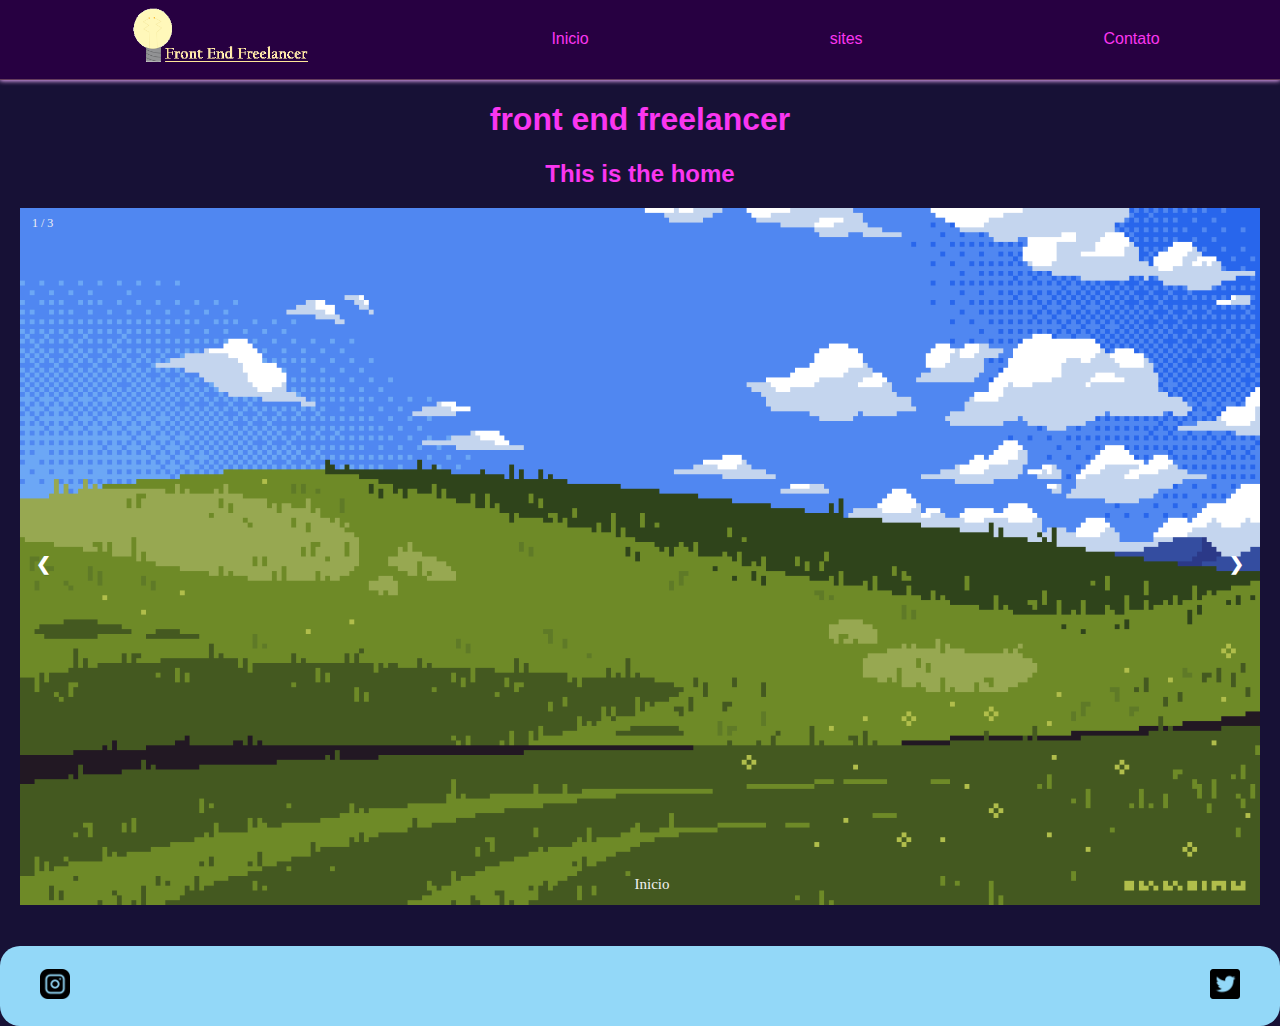
<file: index.html>
<!DOCTYPE html>
<html lang="en">

<head>
  <meta charset="UTF-8">
  <meta name="viewport" content="width=device-width, initial-scale=1.0">
  <meta http-equiv="X-UA-Compatible" content="ie=edge">
  <script src="java/script.js" defer></script>
  <link href="css/style.css" rel="stylesheet">
  <title>Tabs</title>
</head>
<body>
  <nav id="nav">
    <button aria-label="Abrir Menu" id="btn-mobile" aria-haspopup="true" aria-controls="menu" aria-expanded="false">
      <span id="hamburger"></span>
    </button>
    <ul id="tabs" role="tabs">
      <a id="logo">
        <img src="img/lampada.PNG" />
      </a>
      <li data-tab-target="#home" class="active tab">Inicio</li>
      <li data-tab-target="#pricing" class="tab">sites</li>
      <li data-tab-target="#about" class="tab">Contato</li>
    </ul>
  </nav>
  <div class="tab-content">
    <div id="home" data-tab-content class="active">
      <h1>front end freelancer</h1>
      <h2>This is the home</h2>
      <div class="faces">
        <div class="slideshow-container">
          <div class="mySlides fade">
            <div class="numbertext">1 / 3</div>
            <img src="img/campo pixel.png" style="width:100%">
            <div class="text">Inicio</div>
          </div>
        
          <div class="mySlides fade">
            <div class="numbertext">2 / 3</div>
            <img src="img/casa.jpg" style="width:100%">
            <div class="text">meio</div>
          </div>
        
          <div class="mySlides fade">
            <div class="numbertext">3 / 3</div>
            <img src="img/img4.jpg" style="width:100%">
            <div class="text">fim</div>
          </div>
          <a class="prev" onclick="plusSlides(-1)">&#10094;</a>
          <a class="next" onclick="plusSlides(1)">&#10095;</a>
        </div>
        <br>
        <div style="text-align:center">
          <span class="dot" onclick="currentSlide(1)"></span>
          <span class="dot" onclick="currentSlide(2)"></span>
          <span class="dot" onclick="currentSlide(3)"></span>
        </div>
      </div>
    </div>
  </div>

  <div id="pricing" data-tab-content>
    <h1>sites prontos</h1>
    <h2>Some information on pricing</h2>
    <div class="main">
      <div class="container">
          <iframe class="responsive-iframe" src="my sitef/index.html"></iframe>
      </div>
  </div>
  </div>
  <div id="about" data-tab-content>
    <h1>About</h1>
    <h2>Let me tell you about me</h2>
  </div>
  </div>
  <footer>
    <a class="redes" href="https://www.instagram.com/atatab2002/"><img src="img/instagram.png" height="30px"
        width="30px"></a>
    <a class="redes" href="https://twitter.com/2002Atatab"><img src="img/twitter.png" height="30px"
        width="30px"></a>
  </footer>
</body>
</html>
</file>
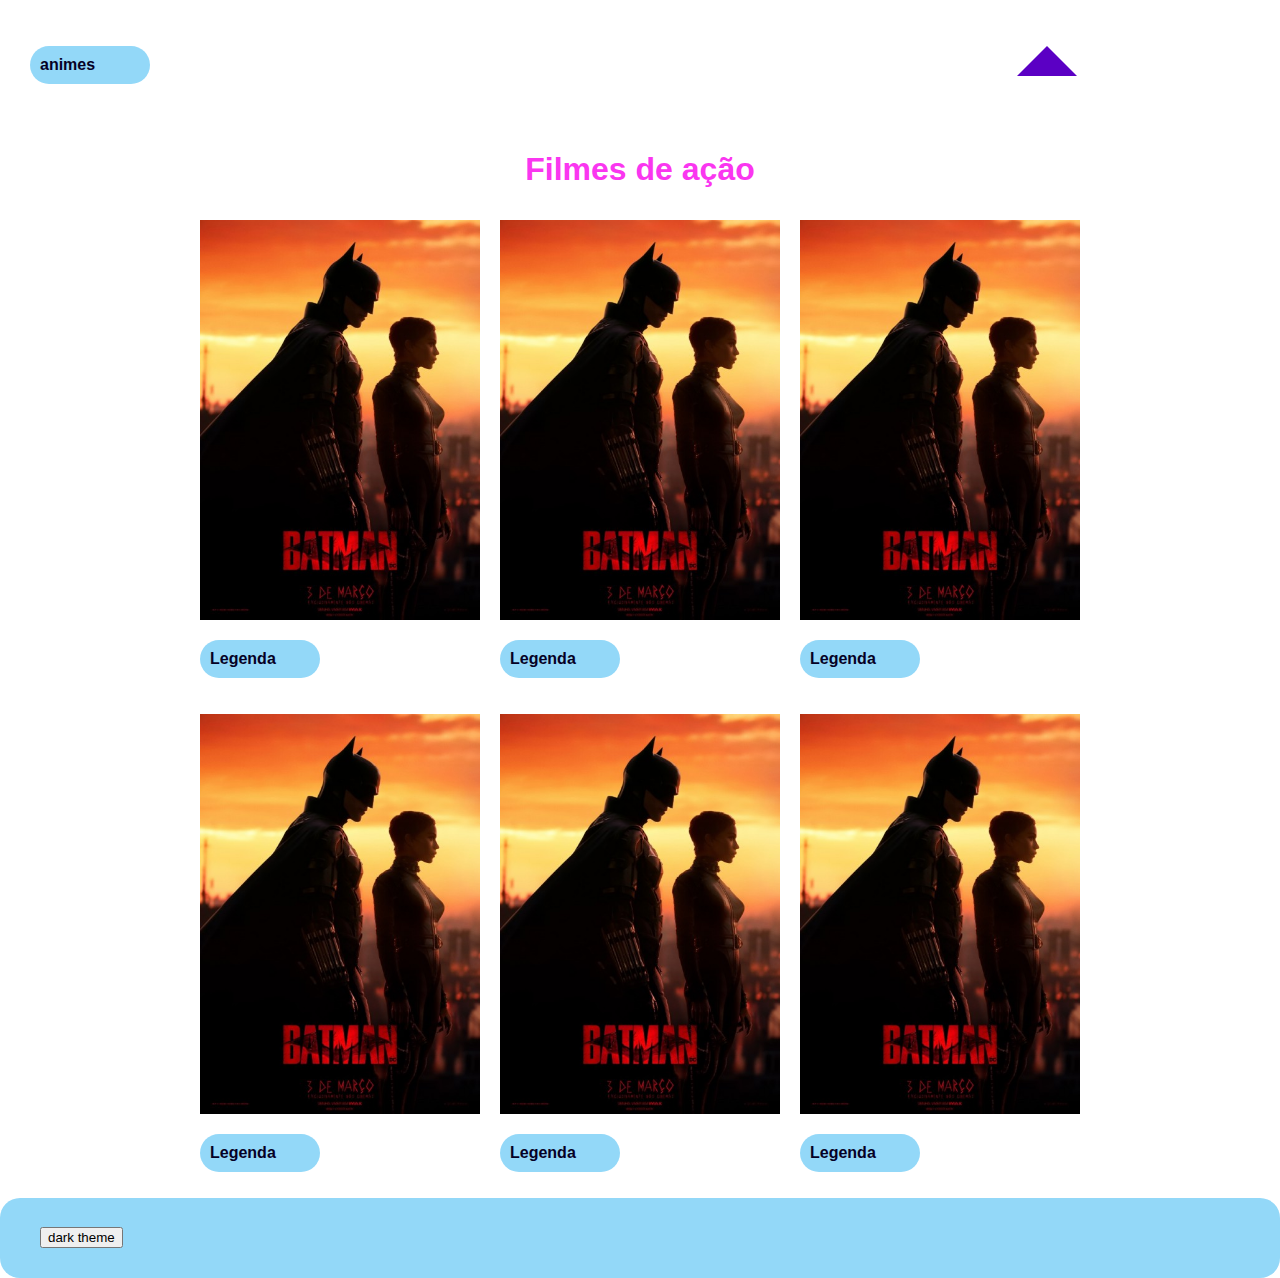
<file: my sitef/index.html>
<!DOCTYPE html>
<html lang="en">

<head>
  <meta charset="UTF-8">
  <meta name="viewport" content="width=device-width, initial-scale=1.0">
  <meta http-equiv="X-UA-Compatible" content="ie=edge">
  <script src="java/script.js" defer></script>
  <link href="css/style.css" rel="stylesheet">
  <title>Tabs</title>
</head>
<body>
  <nav id="nav">
    <p>animes</p>
    <button aria-label="Abrir Menu" id="btn-mobiles" aria-haspopup="true" aria-controls="menu" aria-expanded="false">
      <span id="hamburger"></span>
    </button>
    <ul id="tabs" role="tabs">
      <li data-tab-targets="#home" class="active tabs">animes com A</li>
      <li data-tab-targets="#pricing" class="tabs">animes com B</li>
      <li data-tab-targets="#about" class="tabs">animes com C</li>
      <li data-tab-targets="#teste" class="tabs">animes com D</li>
      <li data-tab-targets="#teste2" class="tabs">animes com E</li>
      <li data-tab-targets="#teste3" class="tabs">animes com E</li>
    </ul>
  </nav>
  <div class="tab-content">
    <div id="home" data-tab-contents class="active">
      <h1>Filmes de ação</h1>
      <section class="flex">
        <div>
          <img class="imgf" src="./img/batman.jpg">
          <p>Legenda</p>
        </div>
        <div>
          <img class="imgf" src="./img/batman.jpg">
          <p>Legenda</p>
        </div>
        <div>
          <img class="imgf" src="./img/batman.jpg">
          <p>Legenda</p>
        </div>
        <div>
          <img class="imgf" src="./img/batman.jpg">
          <p>Legenda</p>
        </div>
        <div>
          <img class="imgf" src="./img/batman.jpg">
          <p>Legenda</p>
        </div>
        <div>
          <img class="imgf" src="./img/batman.jpg">
          <p>Legenda</p>
        </div>
      </section>
      
      <footer>
        <button class="btn-toggle"><a class="darktheme">dark theme</a></button>
      </footer>
    </div>
  </div>

  <div id="pricing" data-tab-contents>
    <h1>Filmes de terror</h1>
    <h2>Some information on pricing</h2>
    <section class="flex">
      <div>
        <img class="imgf" src="./img/centopeia.jpg">
        <p>Legenda</p>
      </div>
      <div>
        <img class="imgf" src="./img/centopeia.jpg">
        <p>Legenda</p>
      </div>
      <div>
        <img class="imgf" src="./img/centopeia.jpg">
        <p>Legenda</p>
      </div>
      <div>
        <img class="imgf" src="./img/centopeia.jpg">
        <p>Legenda</p>
      </div>
      <div>
        <img class="imgf" src="./img/centopeia.jpg">
        <p>Legenda</p>
      </div>
      <div>
        <img class="imgf" src="./img/centopeia.jpg">
        <p>Legenda</p>
      </div>
    </section>
  </div>
  <div id="about" data-tab-contents>
    <h1>About</h1>
    <h2>Let me tell you about me</h2>
  </div>
  <div id="teste" data-tab-contents>
    <h1>tester</h1>
    <p>ffffffffffffff</p>
  </div>
  <div id="teste2" data-tab-contents>
    <h1>tester</h1>
    <p>ttttttttttttttt</p>
  </div>
  </div>
</body>
</html>
</file>
<file: css/style.css>
[data-tab-content] {
  display: none;
}

.active[data-tab-content] {
  display: block;
}

body {
  background-color: #171136;
  align-items: center;
  justify-content: center;
  height: 100vh;
  margin: 0;
  transition: background 0.2s linear;
}
li{
  font-family: Arial Narrow, sans-serif;
  color: rgb(250, 54, 240);
  text-align: center;
}
h1{
  font-family: Arial Narrow, sans-serif;
  color: rgb(250, 54, 240);
  text-align: center;
}
h2{
  font-family: Arial Narrow, sans-serif;
  color: rgb(250, 54, 240);
  text-align: center;
}
p{
  font-family:Arial Narrow, sans-serif;
  font-weight: bolder;
  color: rgb(6, 1, 37);
  text-align:justify;
  background-color: rgb(147, 216, 248);
  padding: 10px;
  border-radius: 20px;
  display: flexbox;
  width: 100px;
}
figure {
  max-width:64rem;
  width:100%;
  max-height:30.875rem;
  height:100%;
  margin:1.25rem auto;
  padding:1.051%;
  background-color:rgb(88, 88, 88);
}
.imgf{
  height: 150px;
  width: 300px;
}
#logo img{
  padding: auto;
  height: 110px;
  width: 240px;
  position:inherit;
}
#tabs{
  box-sizing: border-box;
  height: 80px;
  padding: 40px;
  display: flex;
  align-items: center;
  justify-content: space-between;
  background:#270041;
  box-shadow: 0 0 5px #c48adf,
              0 0 5px rgb(241, 182, 239);
}
footer{
  box-sizing: border-box;
  height: 80px;
  padding: 40px;
  display: flex;
  align-items: center;
  justify-content: space-between;
  background: rgb(147, 216, 248);
  border-radius: 20px;
}
aside{
  box-sizing: border-box;
  display: flex;
  align-items: center;
  justify-content: space-between;
  background: rgb(147, 216, 248);
  border-radius: 20px;
}
.video2{
  float:left;
	border:none;
	transition-duration:1s;
	height:220px;
	width:400px;
	align-content: center;
  margin-left: auto;
  margin-right: auto;
}
.nav3{
  display: flex;
  justify-content: space-around;
  align-items: center;
  font-family: system-ui, -apple-system, Helvetica, Arial, sans-serif;
  background: rgb(147, 216, 248);
  height: 30vh;
  border-radius: 20px;
}
.flex {
  float:center;
  display: flex;
  flex-wrap: wrap;
  max-width: 900px;
  align-content: center;
  margin-left: auto;
  margin-right: auto;
}
.flex > div {
  flex: 1 1 200px;
  margin: 10px;
}

.checkbox {
  opacity: 0;
  position: absolute;
}

.label {
  background-color: rgb(0, 0, 0);
  border-radius: 50px;
  cursor: pointer;
  display: flex;
  justify-content: space-between;
  align-items: center;
  padding: 5px;
  position: relative;
  height: 15px;
  width: 40px;
  transform: scale(1.5);
}
#tabs {
  display: flex;
  justify-content: space-around;
  list-style-type: none;
  margin: 0;
  padding: 0;
  border-bottom: 1px solid rgb(100, 60, 93);
}
.tab {
  cursor: pointer;
  padding: 25px;
  height: 20px;
}
.tab:hover {
  background-color: rgba(195, 22, 230, 0.719);
  border-radius: 30px;
}
.tab-content {
  margin-left: 20px;
  margin-right: 20px;
}
#btn-mobile {
  display: none;
}
.redes2{
  font-family:Arial Narrow, sans-serif;
  font-weight: bolder;
  color: rgb(6, 1, 37);
  text-align:justify;
  background-color: rgb(147, 216, 248);
  padding: 10px;
  border-radius: 20px;
  display: flexbox;
  width: 100px;
}
.main {   
  -ms-flex: 70%; 
  flex: 70%;
  background-color: rgb(188, 251, 253);
  padding: 10px;
}
.container {
  position: relative;
  overflow: hidden;
  width: 100%;
  height: 615px;
  padding-top: 56.25%; 
}
.responsive-iframe {
  position: absolute;
  top: 0;
  left: 0;
  bottom: 0;
  right: 0;
  width: 99%;
  height: 100%;
}
.slideshow-container {
  max-width: 100%;
  max-height: 1000px;
  position: relative;
  margin: auto;
}
.mySlides {
  display: none;
}
.prev, .next {
  cursor: pointer;
  position: absolute;
  top: 50%;
  width: auto;
  margin-top: -22px;
  padding: 16px;
  color: white;
  font-weight: bold;
  font-size: 18px;
  transition: 0.6s ease;
  border-radius: 0 3px 3px 0;
  user-select: none;
}
.next {
  right: 0;
  border-radius: 3px 0 0 3px;
}
.prev:hover, .next:hover {
  background-color: rgba(0,0,0,0.8);
}
.text {
  color: #f2f2f2;
  font-size: 15px;
  padding: 8px 12px;
  position: absolute;
  bottom: 8px;
  width: 100%;
  text-align: center;
}
.numbertext {
  color: #f2f2f2;
  font-size: 12px;
  padding: 8px 12px;
  position: absolute;
  top: 0;
}
.dot {
  cursor: pointer;
  height: 15px;
  width: 15px;
  margin: 0 2px;
  background-color: var(--footer-color);
  border-radius: 50%;
  display: inline-block;
  transition: background-color 0.6s ease;
}
.fade {
  animation-name: fade;
  animation-duration: 1.5s;
}
@keyframes fade {
  from {opacity: .4}
  to {opacity: 1}
}
@media (max-width: 600px) {
  #nav{
    box-sizing: border-box;
    height: 80px;
    padding: 30px;
    display: flex;
    align-items: center;
    justify-content: space-between;
    background:#60006d;
  }
  #tabs {
    display: block;
    position: absolute;
    width: 100%;
    top: 70px;
    right: 0px;
    background: rgb(97, 44, 94);
    transition: 0.6s;
    z-index: 1000;
    height: 0px;
    visibility: hidden;
    overflow-y: hidden;
  }
  #nav.active #tabs {
    height: calc(100vh - 70px);
    visibility: visible;
    overflow-y: auto;
  }
  #tabs a {
    padding: 0,1rem;
    margin: 0,2rem;
    border-bottom: 2px solid rgba(7, 157, 226, 0.05);
  }
  #btn-mobile{
    display: flex;
    padding: 25px 9px;
    font-size: 1rem;
    border: none;
    background: none;
    cursor: pointer;
    gap: 4px;
    left: 50%;
    transform: translate(50%,-05%);
  }
  #hamburger{
    border-top: 2px solid;
    width: 20px;
  }
  #hamburger::after,
  #hamburger::before {
    content: '';
    display: block;
    width: 20px;
    height: 2px;
    background: currentColor;
    margin-top: 5px;
    transition: 0.3s;
    position: relative;
  }
  #nav.active #hamburger {
    border-top-color: transparent;
  }
  #nav.active #hamburger::before {
    transform: rotate(135deg);
  }
  #nav.active #hamburger::after {
    transform: rotate(-135deg);
    top: -7px;
  }
  #logo img{
    padding: auto;
    height: 90px;
    width: 220px;
}
.main {   
  -ms-flex: 70%; 
  flex: 70%;
  background-color: rgb(188, 251, 253);
  padding: 5px;
}
.container {
  position: relative;
  overflow: hidden;
  width: 100%;
  height: 650px;
  padding-top: 56.25%; 
}
.responsive-iframe {
  position: absolute;
  top: 0;
  left: 0;
  bottom: 0;
  right: 0;
  width: 99%;
  height: 100%;
}
}
</file>
<file: my sitef/css/style.css>
[data-tab-contents] {
  display: none;
}

.active[data-tab-contents] {
  display: block;
}

body {
  background-color: #171136;
  align-items: center;
  justify-content: center;
  height: 100vh;
  margin: 0;
  transition: background 0.2s linear;
}
li{
  font-family: Arial Narrow, sans-serif;
  color: rgb(250, 54, 240);
  text-align: center;
}
h1{
  font-family: Arial Narrow, sans-serif;
  color: rgb(250, 54, 240);
  text-align: center;
}
h2{
  font-family: Arial Narrow, sans-serif;
  color: rgb(250, 54, 240);
  text-align: center;
}
p{
  font-family:Arial Narrow, sans-serif;
  font-weight: bolder;
  color: rgb(6, 1, 37);
  text-align:justify;
  background-color: rgb(147, 216, 248);
  padding: 10px;
  border-radius: 20px;
  display: flexbox;
  width: 100px;
}
figure {
  max-width:64rem;
  width:100%;
  max-height:30.875rem;
  height:100%;
  margin:1.25rem auto;
  padding:1.051%;
  background-color:rgb(88, 88, 88);
}
.imgf{
  height: 400px;
  width: 280px;
}
#logo img{
  padding: auto;
  height: 110px;
  width: 240px;
  position:inherit;
}
footer{
  box-sizing: border-box;
  height: 80px;
  padding: 40px;
  display: flex;
  align-items: center;
  justify-content: space-between;
  background: rgb(147, 216, 248);
  border-radius: 20px;
}
aside{
  box-sizing: border-box;
  display: flex;
  align-items: center;
  justify-content: space-between;
  background: rgb(147, 216, 248);
  border-radius: 20px;
}
.video2{
  float:left;
	border:none;
	transition-duration:1s;
	height:220px;
	width:400px;
	align-content: center;
  margin-left: auto;
  margin-right: auto;
}
.nav3{
  display: flex;
  justify-content: space-around;
  align-items: center;
  font-family: system-ui, -apple-system, Helvetica, Arial, sans-serif;
  background: rgb(147, 216, 248);
  height: 30vh;
  border-radius: 20px;
}
.flex {
  float:center;
  display: flex;
  flex-wrap: wrap;
  max-width: 900px;
  align-content: center;
  margin-left: auto;
  margin-right: auto;
}
.flex > div {
  flex: 1 1 200px;
  margin: 10px;
}
#tabs {
  display: flex;
  justify-content: space-around;
  list-style-type: none;
  margin: 0;
  padding: 0;
  border-bottom: 1px solid rgb(100, 60, 93);
}
.tabs {
  cursor: pointer;
  padding: 25px;
  height: 20px;
}
.tabs:hover {
  background-color: rgba(195, 22, 230, 0.719);
  border-radius: 30px;
}
.tab-contents {
  margin-left: 20px;
  margin-right: 20px;
}
#nav{
  height: 70px;
  padding: 30px;
  display: flex;
  align-items: center;
}
#tabs {
  display: block;
  position: absolute;
  width: 10%;
  top: 100px;
  right: 100px;
  background: rgba(197, 182, 196, 0.493);
  transition: 0.6s;
  z-index: 1000;
  height: 0px;
  visibility: hidden;
  overflow-y: hidden;
  border-radius: 30px;
}
#nav.active #tabs {
  height: calc(100vh - 70px);
  visibility: visible;
  overflow-y: auto;
}
#tabs a {
  padding: 0,1rem;
  margin: 0,2rem;
  border-bottom: 2px solid rgba(7, 157, 226, 0.05);
}
#btn-mobiles {
  display: flex;
  padding: 25px 9px;
  font-size: 1rem;
  border: none;
  background: none;
  cursor: pointer;
  gap: 4px;
  left: 50%;
  transform: translate(1100%,-05%);
}
#hamburger{
  width: 0;
  height: 0;
  border-left: 30px solid transparent;
  border-right: 30px solid transparent;
  border-bottom: 30px solid rgb(91, 0, 196);
}

#nav.active #hamburger {
  width: 0;
  height: 0;
  border-left: 30px solid transparent;
  border-right: 30px solid transparent;
  border-bottom: 30px solid rgb(46, 255, 255);
  transform: rotate(89deg);
}
#nav.active #hamburger::before {
  width: 0;
  height: 0;
  border-left: 30px solid transparent;
  border-right: 30px solid transparent;
  border-bottom: 30px solid rgb(91, 0, 196);
}
#nav.active #hamburger::after {
  width: 0;
  height: 0;
  border-left: 30px solid transparent;
  border-right: 30px solid transparent;
  border-bottom: 30px solid rgb(91, 0, 196);
}
@media (max-width: 600px) {
  #nav{
    height: 70px;
    padding: 30px;
    display: flex;
    align-items: center;
  }
  #tabs {
    display: block;
    position: absolute;
    width: 30%;
    top: 80px;
    right: 50px;
    background: rgba(197, 182, 196, 0.493);
    transition: 0.6s;
    z-index: 1000;
    height: 0px;
    visibility: hidden;
    overflow-y: hidden;
    border-radius: 40px;
  }
  #nav.active #tabs {
    height: calc(100vh - 70px);
    visibility: visible;
    overflow-y: auto;
  }
  #tabs a {
    padding: 0,1rem;
    margin: 0,2rem;
    border-bottom: 2px solid rgba(7, 157, 226, 0.05);
  }
  #btn-mobiles{
    display: flex;
    padding: 25px 9px;
    font-size: 1rem;
    border: none;
    background: none;
    cursor: pointer;
    gap: 4px;
    left: 50%;
    transform: translate(80%,-05%);
  }
  #hamburger{
    width: 0;
    height: 0;
    border-left: 30px solid transparent;
    border-right: 30px solid transparent;
    border-bottom: 30px solid rgb(91, 0, 196);
  }
  
  #nav.active #hamburger {
    width: 0;
    height: 0;
    border-left: 30px solid transparent;
    border-right: 30px solid transparent;
    border-bottom: 30px solid rgb(46, 255, 255);
    transform: rotate(89deg);
  }
  #nav.active #hamburger::before {
    width: 0;
    height: 0;
    border-left: 30px solid transparent;
    border-right: 30px solid transparent;
    border-bottom: 30px solid rgb(91, 0, 196);
  }
  #nav.active #hamburger::after {
    width: 0;
    height: 0;
    border-left: 30px solid transparent;
    border-right: 30px solid transparent;
    border-bottom: 30px solid rgb(91, 0, 196);
  }
}
@media (prefers-color-scheme: dark) {
  body {
    --text-color: rgb(102, 11, 177);
    --bkg-color: #e0fafc;
    --clor-color:rgb(177, 255, 251);
    --tabs-color:rgb(177, 255, 251);
    --tab-color:rgb(44, 240, 247);
    --h1-color:rgb(65, 67, 226);
    --menu-color:rgb(197, 201, 0);
    --dfg-color:rgb(187, 115, 255);
    --footer-color:rgb(248, 245, 48);
  }
  body.light-theme {
    --text-color: rgb(255, 255, 255);
    --bkg-color: rgb(0, 0, 0);
    --clor-color:rgb(128, 190, 248);
    --tabs-color:rgb(32, 184, 255);
    --tab-color:rgb(114, 84, 250);
    --h1-color:rgb(41, 20, 43);
    --menu-color:rgb(70, 230, 241);
    --dfg-color:rgb(48, 235, 248);
    --footer-color:rgb(48, 248, 248);
  }
}
body {
  background: var(--bkg-color);
}
</file>
